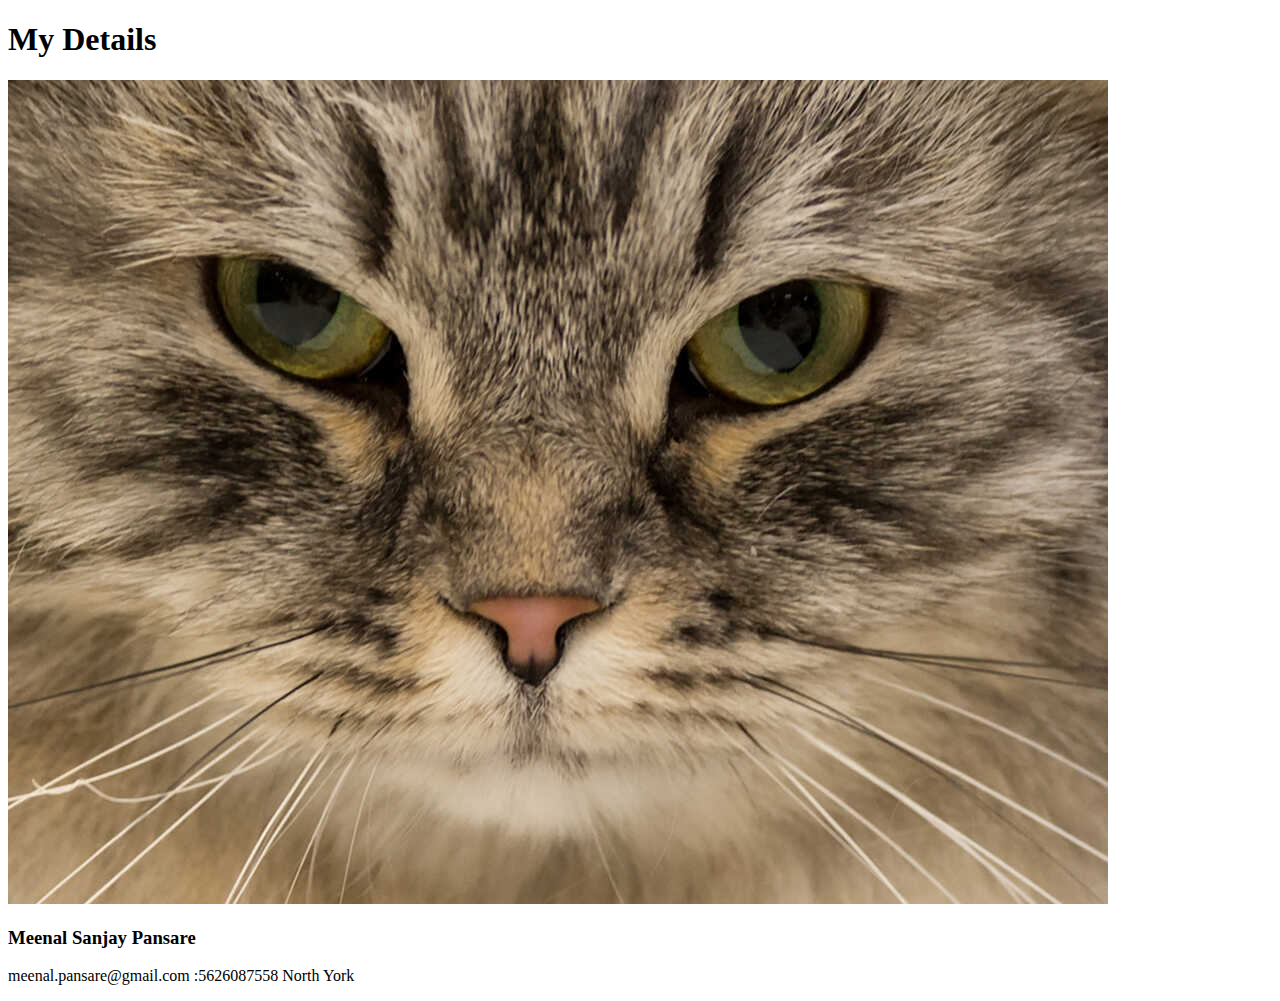
<file: minu-dev/index.html>
<!DOCTYPE html>
<html lang="en">
<head>
    <meta charset="UTF-8">
    <meta name="viewport" content="width=device-width, initial-scale=1.0">
    <title>Document</title>
</head>
<body>
    <h1>My Details</h1>
    <img src="./assets/cat.jpg" alt="cat" />
    <h3>Meenal Sanjay Pansare</h3>
    <p>
        meenal.pansare@gmail.com
        :5626087558
        North York
    </p>
</body>
</html>
</file>
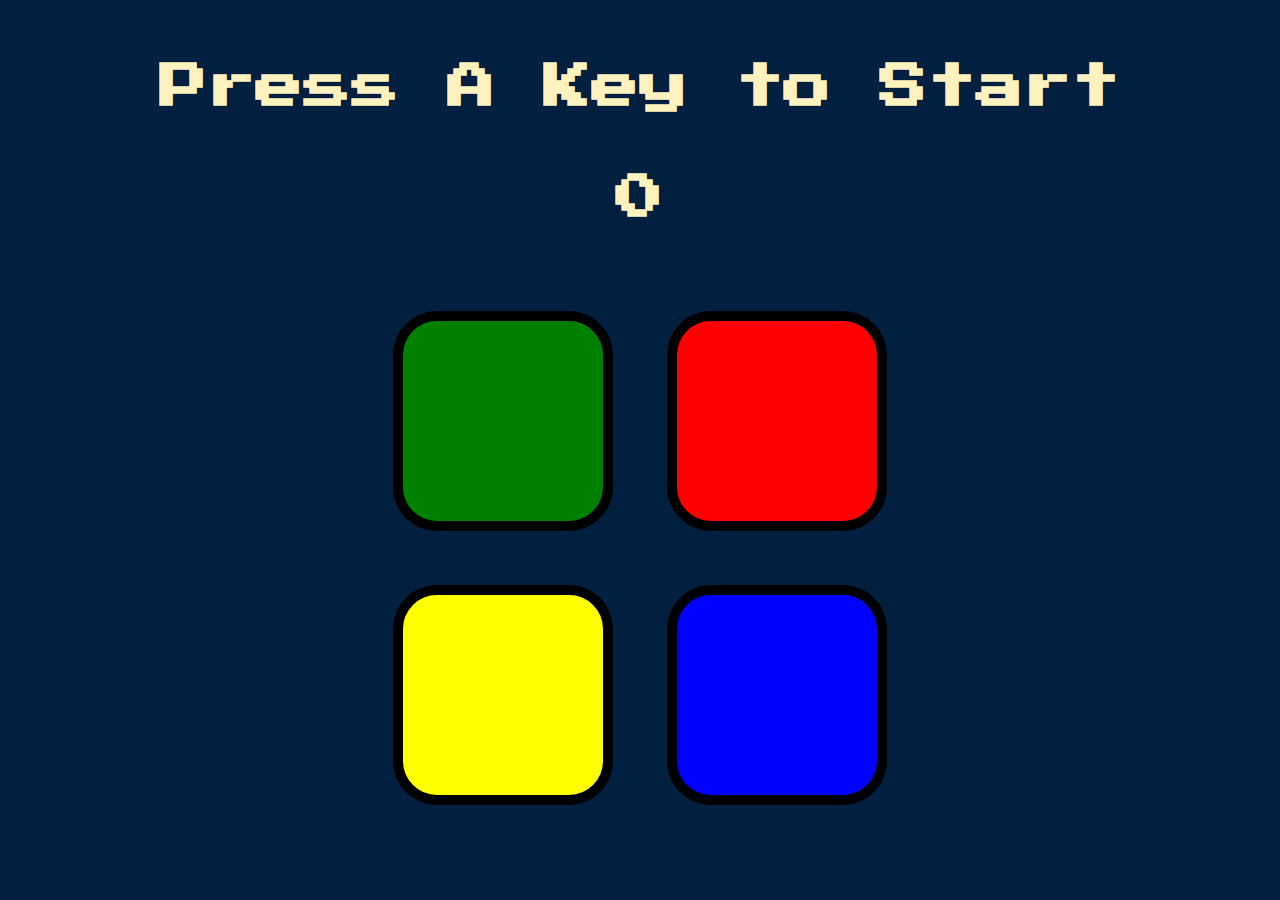
<file: Simon Game Challenge Starting Files/index.html>
<!DOCTYPE html>
<html lang="en" dir="ltr">

<head>
  <meta charset="utf-8">
  <title>Simon</title>
  <link rel="stylesheet" href="styles.css">
  <link href="https://fonts.googleapis.com/css?family=Press+Start+2P" rel="stylesheet">
  <link rel="icon" href="data:,">

</head>

<body>
  
  <h1 id="level-title">Press A Key to Start</h1>
  <h2 id="level-inc"> 0</h2>
  <div class="container">
    <div lass="row">

      <div type="button" id="green" class="btn green">

      </div>

      <div type="button" id="red" class="btn red">

      </div>
    </div>

    <div class="row">

      <div type="button" id="yellow" class="btn yellow">

      </div>
      <div type="button" id="blue" class="btn blue">

      </div>

    </div>

  </div>
  <script src="https://ajax.googleapis.com/ajax/libs/jquery/3.7.1/jquery.min.js"></script> 
<script src="games.js" charset="utf-8"></script>
</body>

</html>
</file>
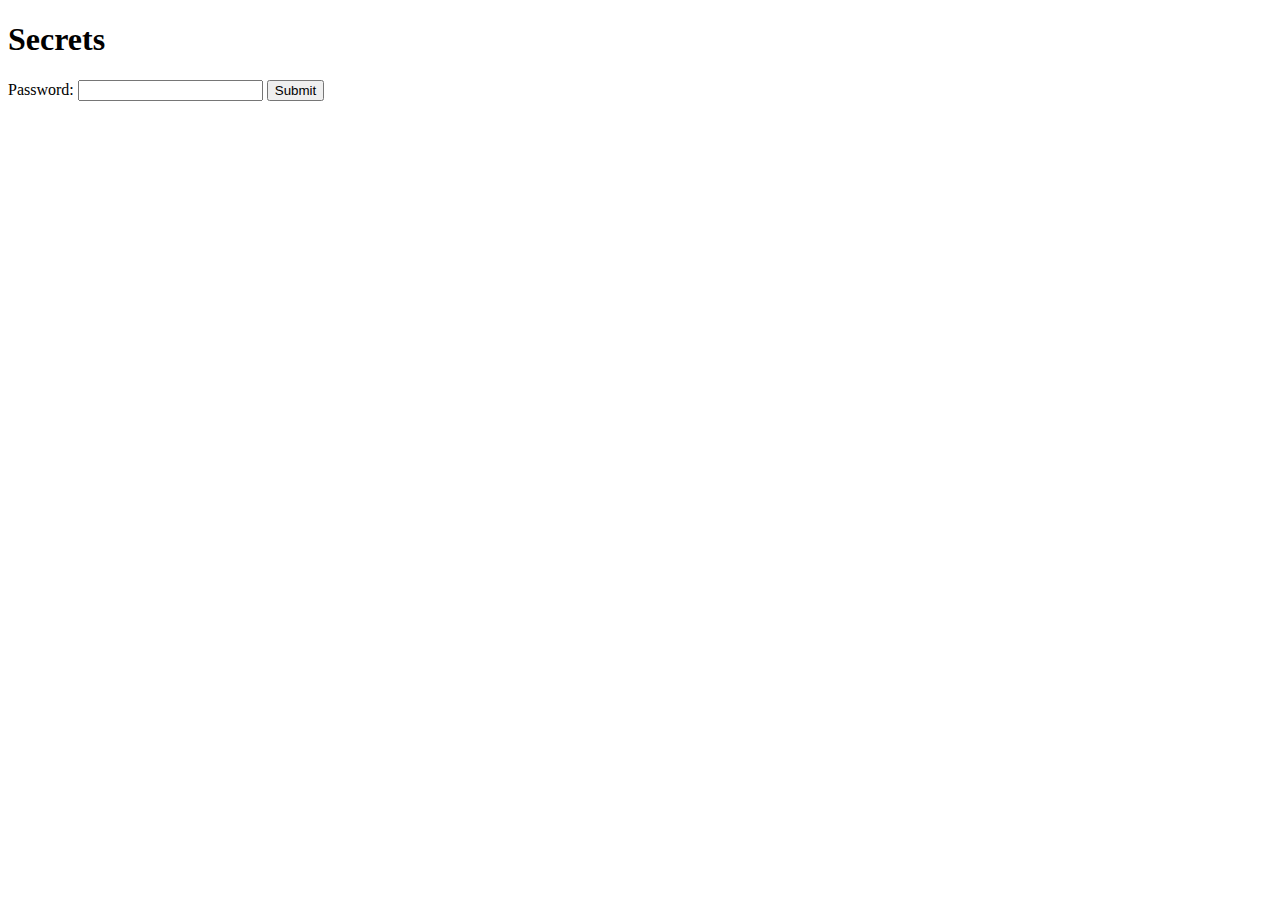
<file: 3.5 Secrets Project/public/index.html>
<!DOCTYPE html>
<html>

<head>
  <title>Secrets</title>
</head>

<body>
  <h1>Secrets</h1>
  <form action="/check" method="POST">
    <label for="password">Password:</label>
    <input type="text" id="password" name="password" required>
    <input type="submit" value="Submit">
  </form>
</body>

</html>
</file>
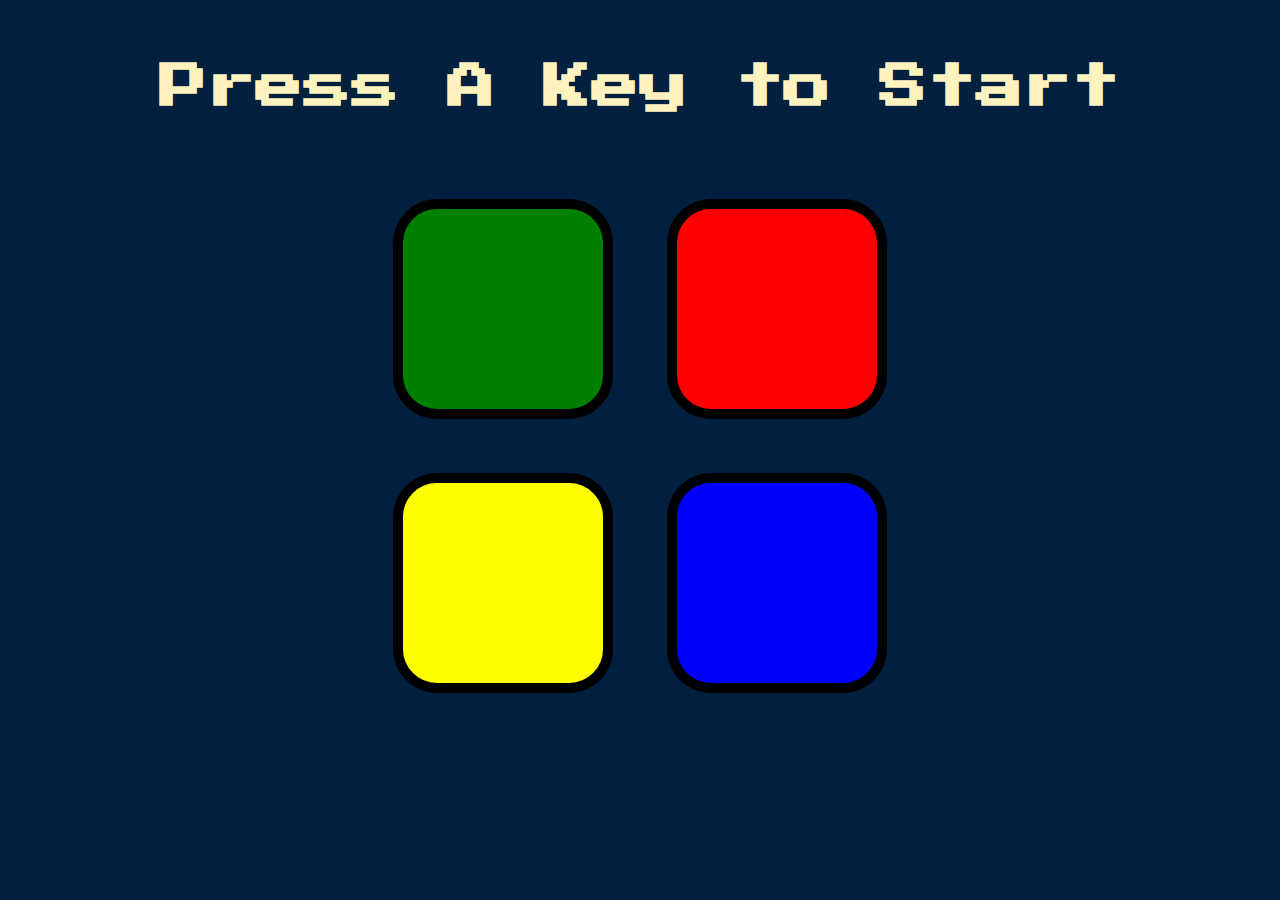
<file: simongameSteps/Simon Game Challenge Step 10 Answer/index.html>
<!DOCTYPE html>
<html lang="en" dir="ltr">

<head>
  <meta charset="utf-8">
  <title>Simon</title>
  <link rel="stylesheet" href="styles.css">
  <link href="https://fonts.googleapis.com/css?family=Press+Start+2P" rel="stylesheet">
</head>

<body>
  <h1 id="level-title">Press A Key to Start</h1>
  <div class="container">
    <div lass="row">

      <div type="button" id="green" class="btn green">

      </div>

      <div type="button" id="red" class="btn red">

      </div>
    </div>

    <div class="row">

      <div type="button" id="yellow" class="btn yellow">

      </div>
      <div type="button" id="blue" class="btn blue">

      </div>

    </div>

  </div>

  <script src="https://ajax.googleapis.com/ajax/libs/jquery/3.3.1/jquery.min.js"></script>
  <script src="game.js" charset="utf-8"></script>

</body>

</html>
</file>
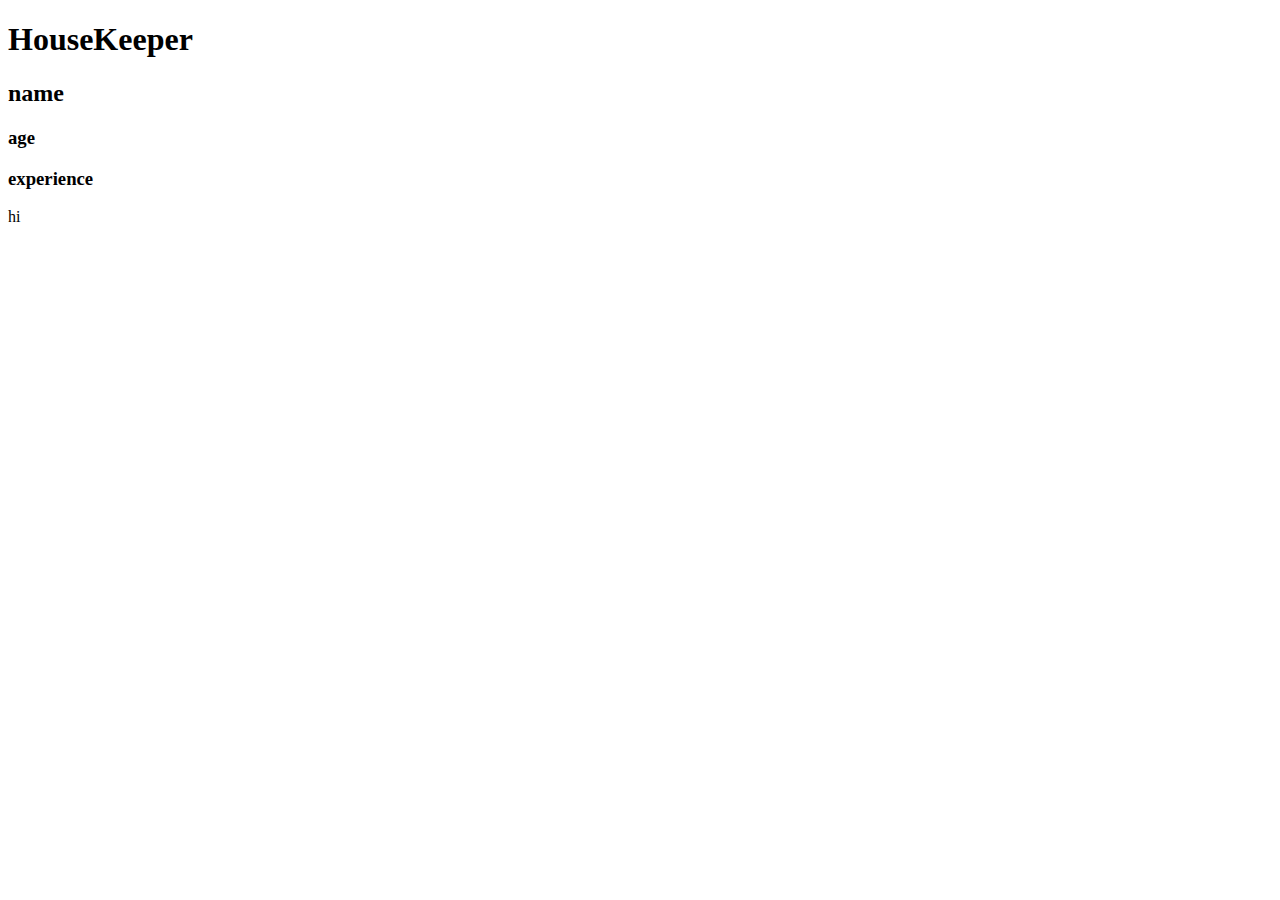
<file: test/ind.html>
<!DOCTYPE html>
<html lang="en">
<head>
    <meta charset="UTF-8">
    <meta name="viewport" content="width=200, initial-scale=1.0">
    <title>Document</title>
</head>
<body>
    <h1>HouseKeeper</h1>
    <h2>name</h2>
    <h3>age</h3>
    <h3>experience</h3>
    <p>hi</p>
</body>
</html>
</file>
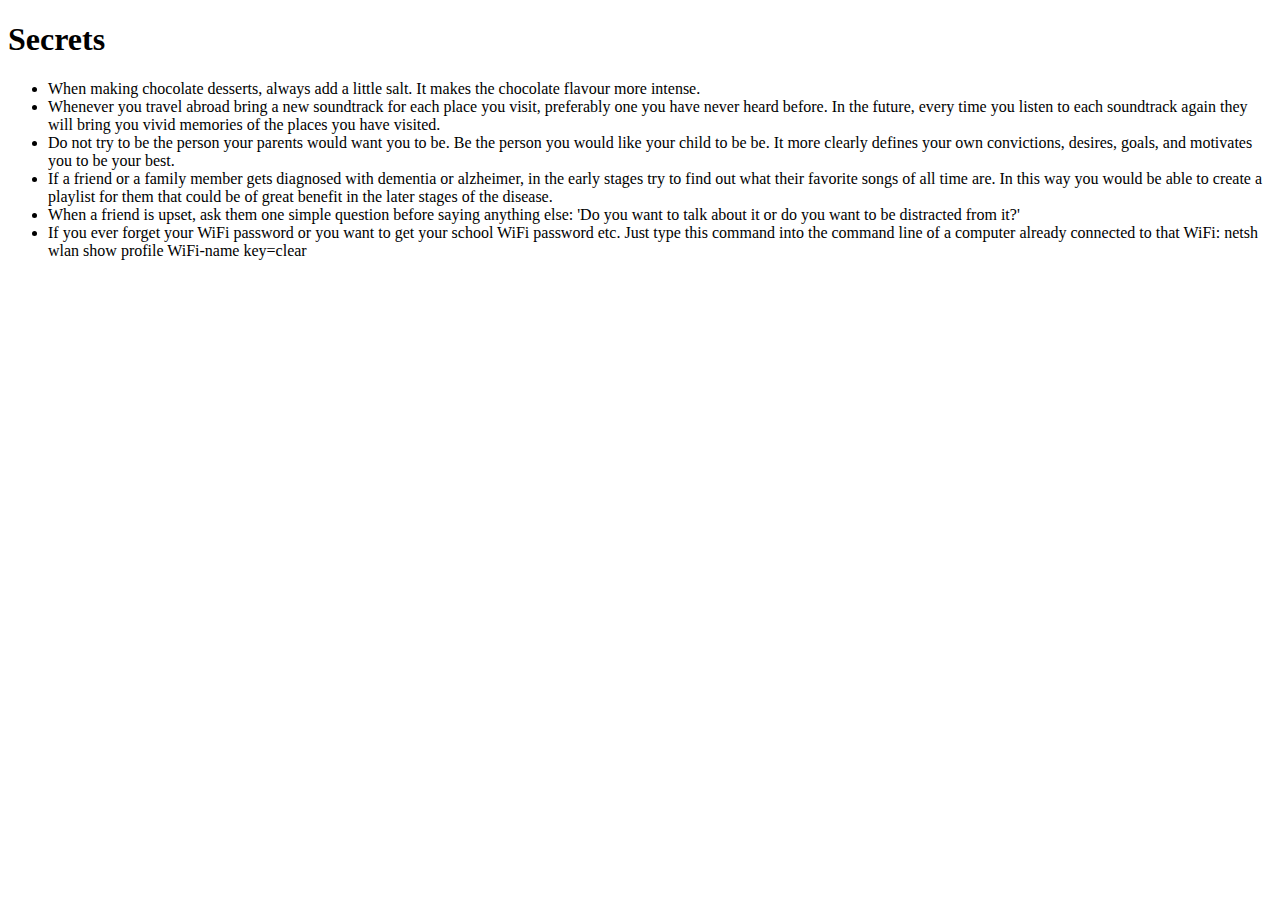
<file: 3.5 Secrets Project/public/secret.html>
<!DOCTYPE html>
<html lang="en">

<head>
  <meta charset="UTF-8">
  <meta name="viewport" content="width=device-width, initial-scale=1.0">
  <title>Secrets</title>
</head>

<body>
  <h1>Secrets</h1>
  <ul>
    <li>When making chocolate desserts, always add a little salt. It makes the chocolate flavour more intense.</li>
    <li>Whenever you travel abroad bring a new soundtrack for each place you visit, preferably one you have never heard
      before.
      In the future, every time you listen to each soundtrack again they will bring you vivid memories of the places you
      have
      visited.</li>
    <li>Do not try to be the person your parents would want you to be. Be the person you would like your child to be be.
      It more
      clearly
      defines your own convictions, desires, goals, and motivates you to be your best.</li>
    <li>If a friend or a family member gets diagnosed with dementia or alzheimer, in the early stages try to find out
      what their
      favorite songs of all time are. In this way you would be able to create a playlist for them that could be of great
      benefit in the later stages of the disease.</li>
    <li>When a friend is upset, ask them one simple question before saying anything else: 'Do you want to talk about it
      or do
      you want to be distracted from it?'</li>
    <li>If you ever forget your WiFi password or you want to get your school WiFi password etc. Just type this command
      into the
      command line of a computer already connected to that WiFi: netsh wlan show profile WiFi-name key=clear</li>
  </ul>

</body>

</html>
</file>
<file: Simon Game Challenge Starting Files/styles.css>
body {
  text-align: center;
  background-color: #011F3F;
}

#level-title {
  font-family: 'Press Start 2P', cursive;
  font-size: 3rem;
  margin:  5%;
  color: #FEF2BF;
}

#level-inc {
  font-family: 'Press Start 2P', cursive;
  font-size: 3rem;
  margin:  5%;
  color: #FEF2BF;
}

.container {
  display: block;
  width: 50%;
  margin: auto;

}

.btn {
  margin: 25px;
  display: inline-block;
  height: 200px;
  width: 200px;
  border: 10px solid black;
  border-radius: 20%;
}

.game-over {
  background-color: red;
  opacity: 0.8;
}

.red {
  background-color: red;
}

.green {
  background-color: green;
}

.blue {
  background-color: blue;
}

.yellow {
  background-color: yellow;
}

.pressed {
  box-shadow: 0 0 20px white;
  background-color: grey;
}
</file>
<file: simongameSteps/Simon Game Challenge Step 10 Answer/styles.css>
body {
  text-align: center;
  background-color: #011F3F;
}

#level-title {
  font-family: 'Press Start 2P', cursive;
  font-size: 3rem;
  margin:  5%;
  color: #FEF2BF;
}

.container {
  display: block;
  width: 50%;
  margin: auto;

}

.btn {
  margin: 25px;
  display: inline-block;
  height: 200px;
  width: 200px;
  border: 10px solid black;
  border-radius: 20%;
}

.game-over {
  background-color: red;
  opacity: 0.8;
}

.red {
  background-color: red;
}

.green {
  background-color: green;
}

.blue {
  background-color: blue;
}

.yellow {
  background-color: yellow;
}

.pressed {
  box-shadow: 0 0 20px white;
  background-color: grey;
}
</file>
